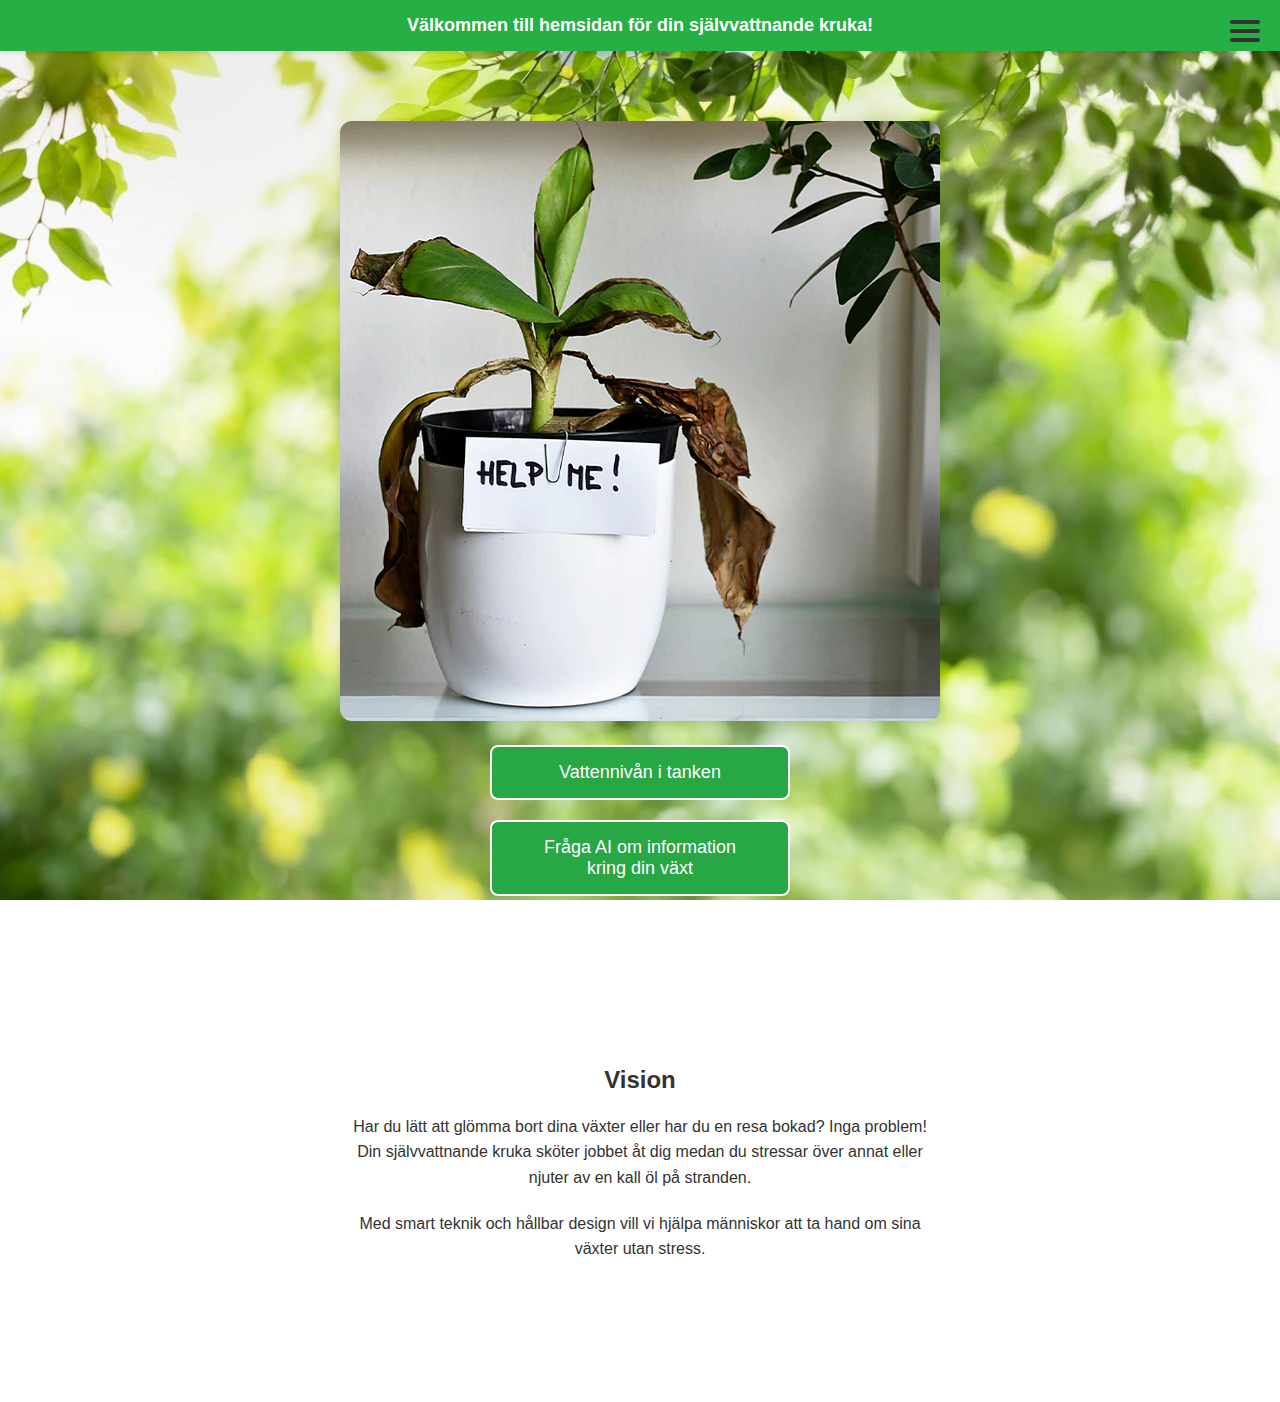
<file: index.html>
<!DOCTYPE html>
<html lang="sv">
<head>
    <meta charset="UTF-8">
    <meta name="viewport" content="width=device-width, initial-scale=1.0">
    <title>Självvattnande kruka</title>
    <link rel="stylesheet" href="./style.css">
    <script src="./script.js"></script>
</head>
<body>
    <header>
        Välkommen till hemsidan för din självvattnande kruka!
        <div class="menu-icon" onclick="toggleMenu()">
            <div></div>
            <div></div>
            <div></div>
        </div>
        <div id="menu" class="menu-items">
            <a href="#">Startsida</a>
            <a href="#">Vattennivå i tanken</a>
            <a href="questionAI.html">Fråga AI</a>
            <a href="#vision">Vision</a>
        </div>
    </header>

    <div class="main-content">
        <img src="växt.webp" alt="Självvattnande kruka">

        <button class="option-button">Vattennivån i tanken</button>
        <button onclick="window.location.href='questionAI.html'" class="option-button">Fråga AI om information kring din växt</button>

    </div>

    <section id="vision" style="padding: 100px 20px; background-color: rgba(255,255,255,0.9); margin-top: 50px;">
        <h2>Vision</h2>
    
        <p style="max-width: 600px; margin: 0 auto 20px; text-align: center; line-height: 1.6;">
            Har du lätt att glömma bort dina växter eller har du en resa bokad? Inga problem! Din självvattnande kruka sköter jobbet åt dig medan du stressar över annat eller njuter av en kall öl på stranden.
        </p>
    
        <p style="max-width: 600px; margin: 0 auto 40px; text-align: center; line-height: 1.6;">
            Med smart teknik och hållbar design vill vi hjälpa människor att ta hand om sina växter utan stress.
        </p>
    
    </section>
    
    </script src="./script.js"></script>
</body>
</html>
</file>
<file: style.css>
body {
    margin: 0;
    font-family: Arial, sans-serif;
    text-align: center;
    background-image: url('Bakgbild.jpg'); 
    background-size: cover;
    background-position: center;
    background-attachment: fixed;
    color: #333;
}

header {
    background-color: #25af45;
    color: white;
    padding: 15px;
    font-size: 18px;
    font-weight: bold;
    box-shadow: 0 2px 4px rgba(0, 0, 0, 0.1);
    position: relative;
}

/* Hamburgermeny */
.menu-icon {
    position: absolute;
    right: 20px;
    top: 20px;
    cursor: pointer;
    display: flex;
    flex-direction: column;
    gap: 5px;
}

.menu-icon div {
    width: 30px;
    height: 4px;
    background-color: #333;
    border-radius: 2px;
}

/* Menyn som visas när man klickar */
.menu-items {
    display: none;
    position: absolute;
    right: 20px;
    top: 60px;
    background-color: white;
    box-shadow: 0 4px 8px rgba(0,0,0,0.2);
    border-radius: 6px;
    padding: 10px;
}

.menu-items a {
    display: block;
    padding: 8px 12px;
    color: #333;
    text-decoration: none;
}

.menu-items a:hover {
    background-color: #f0f0f0;
}

/* Bild och knappar */
.main-content {
    margin-top: 30px;
    padding-top: 40px;
}

img {
    max-width: 90%;
    height: auto;
    border-radius: 12px;
    box-shadow: 0 4px 12px rgba(0,0,0,0.1);
}

.option-button {
    display: block;
    margin: 20px auto;
    padding: 15px 30px;
    font-size: 18px;
    background-color: #28a745;
    color: white;
    border: 2px solid white;
    border-radius: 8px;
    cursor: pointer;
    width: 80%;
    max-width: 300px;
    transition: background-color 0.3s;
}

.option-button:hover {
    background-color: #218838;
}

/* För AI-sidan */
#ai-question {
    width: 70%;
    padding: 15px;
    font-size: 18px;
    margin-bottom: 20px;
    box-sizing: border-box;
    margin-left: auto;
    margin-right: auto;

}

#ai-response {
    width: 80%;
    min-height: 100px;
    border: 1px solid #ddd;
    padding: 10px;
    margin-top: 20px;
    background-color: #fafafa;
    box-sizing: border-box;
    margin-left: auto;
    margin-right: auto;
}
</file>
